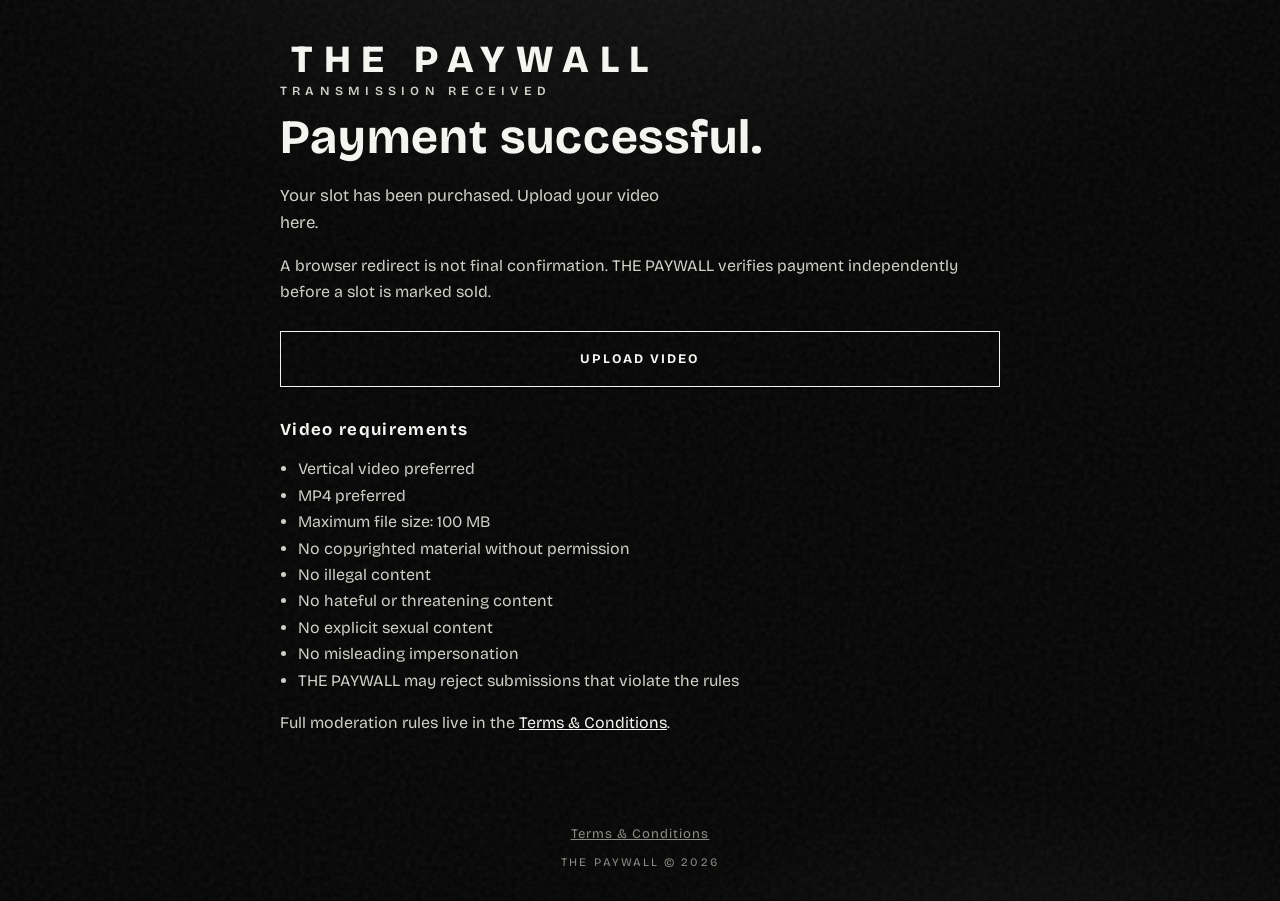
<file: success.html>
<!DOCTYPE html>
<html lang="en">
<head>
  <meta charset="UTF-8">
  <meta name="viewport" content="width=device-width, initial-scale=1, viewport-fit=cover">
  <meta name="theme-color" content="#050505">
  <title>Payment — THE PAYWALL</title>
  <link rel="icon" href="assets/favicon.svg" type="image/svg+xml">
  <link rel="preconnect" href="https://fonts.googleapis.com">
  <link rel="preconnect" href="https://fonts.gstatic.com" crossorigin>
  <link href="https://fonts.googleapis.com/css2?family=Bricolage+Grotesque:opsz,wght@12..96,400;12..96,600;12..96,700;12..96,800&display=swap" rel="stylesheet">
  <link rel="stylesheet" href="css/style.css">
</head>
<body>
  <div class="grain" aria-hidden="true"></div>

  <main class="stage stage-copy">
    <header class="brand">
      <a href="index.html" class="brand-link">THE PAYWALL</a>
    </header>

    <section class="legal">
      <p class="slot-label">TRANSMISSION RECEIVED</p>
      <h1>Payment successful.</h1>
      <p class="lede">Your slot has been purchased. Upload your video here.</p>
      <p class="fine">A browser redirect is not final confirmation. THE PAYWALL verifies payment independently before a slot is marked sold.</p>

      <a class="cta cta-link" id="upload-btn" href="#">UPLOAD VIDEO</a>
      <p class="pay-note" id="upload-note" hidden></p>

      <h2>Video requirements</h2>
      <ul>
        <li>Vertical video preferred</li>
        <li>MP4 preferred</li>
        <li>Maximum file size: <span id="max-size">100 MB</span></li>
        <li>No copyrighted material without permission</li>
        <li>No illegal content</li>
        <li>No hateful or threatening content</li>
        <li>No explicit sexual content</li>
        <li>No misleading impersonation</li>
        <li>THE PAYWALL may reject submissions that violate the rules</li>
      </ul>
      <p>Full moderation rules live in the <a href="terms.html">Terms &amp; Conditions</a>.</p>
    </section>
  </main>

  <footer class="site-footer">
    <a href="terms.html">Terms &amp; Conditions</a>
    <p>THE PAYWALL © <span id="year">2026</span></p>
  </footer>

  <script src="js/app.js" defer></script>
</body>
</html>
</file>
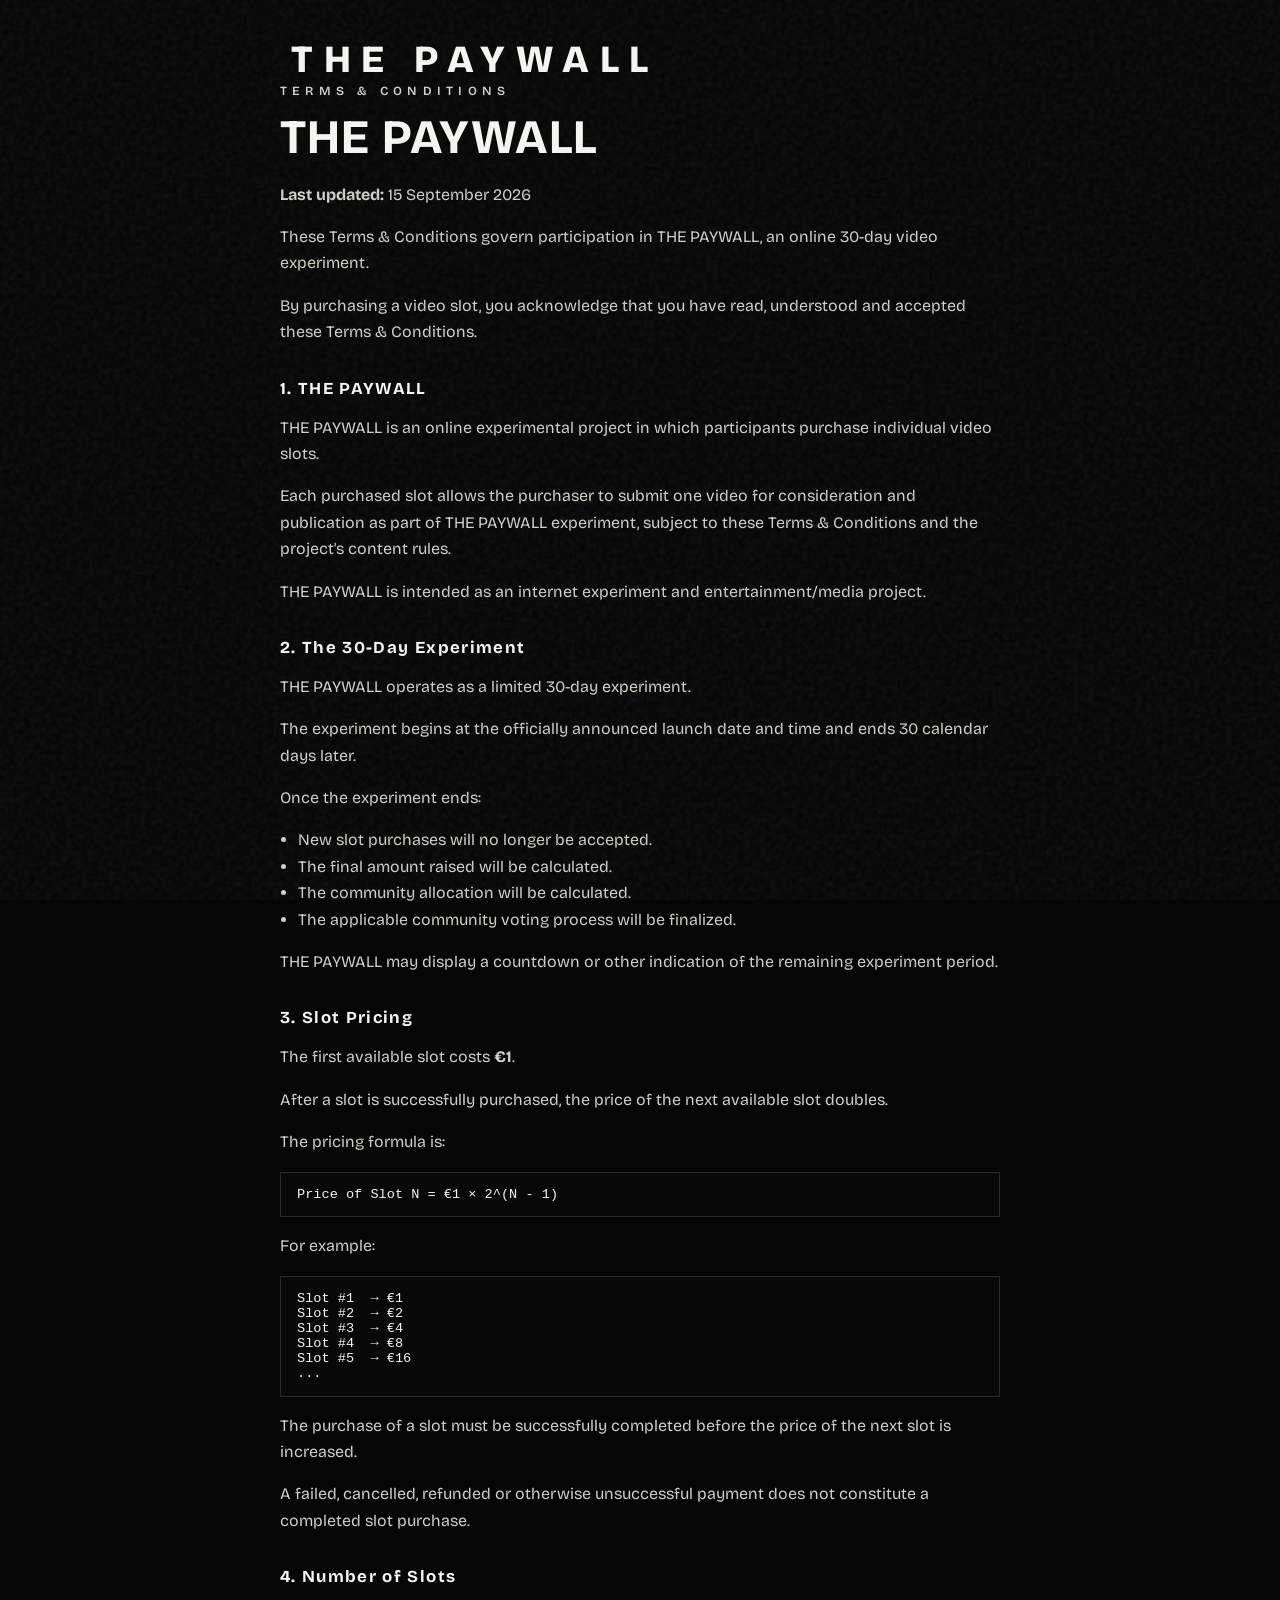
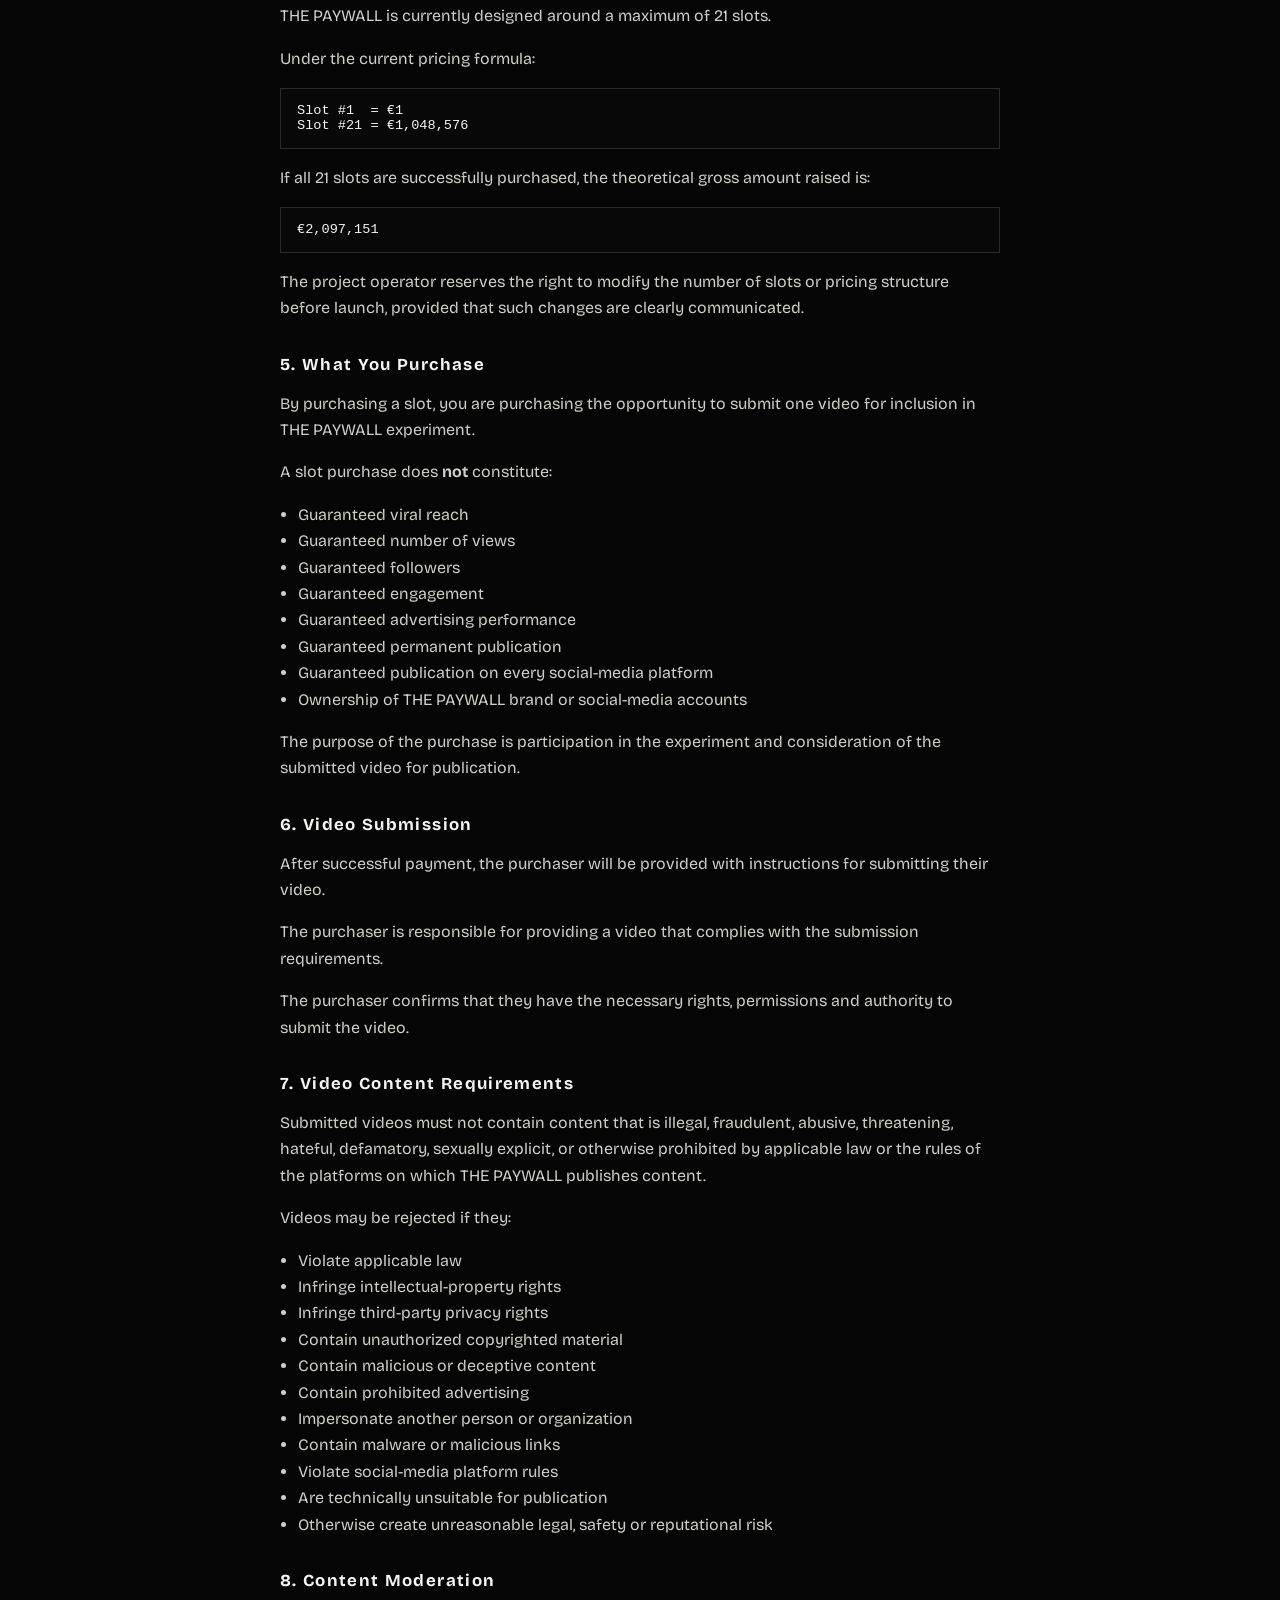
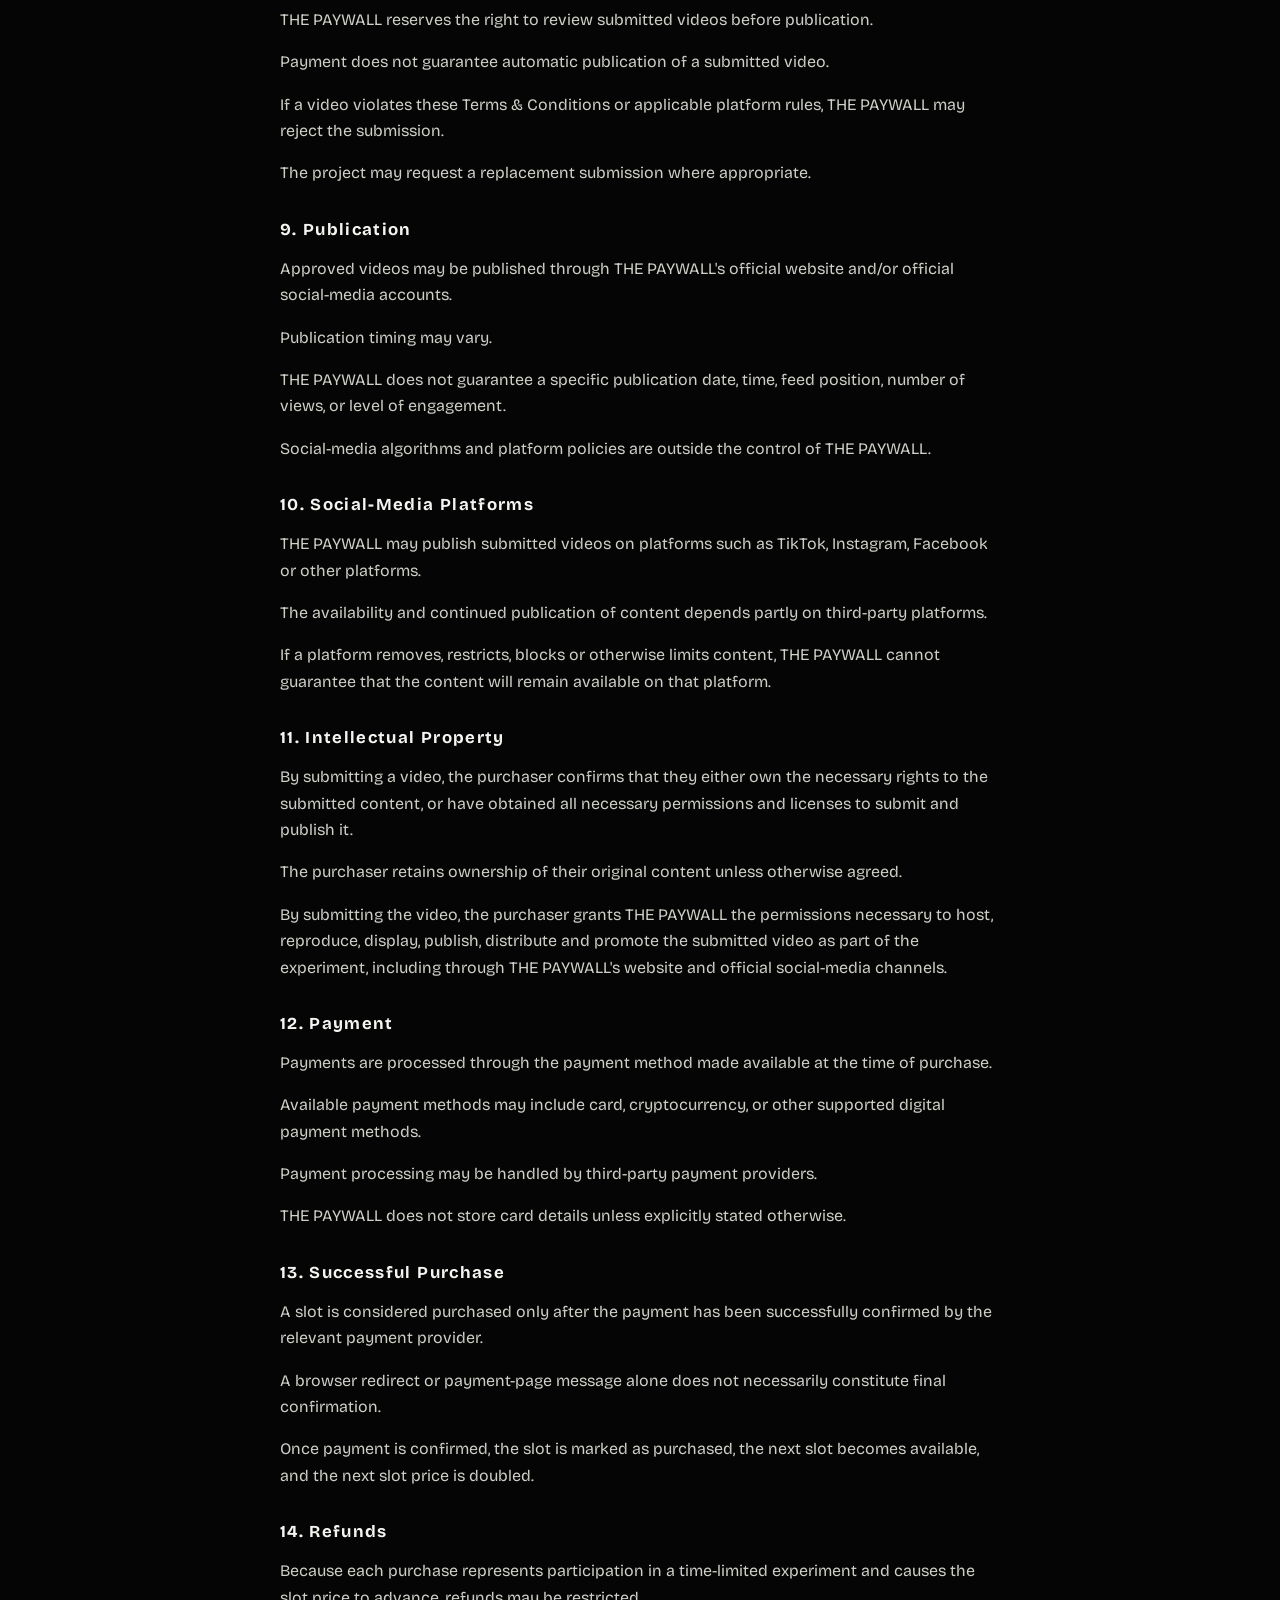
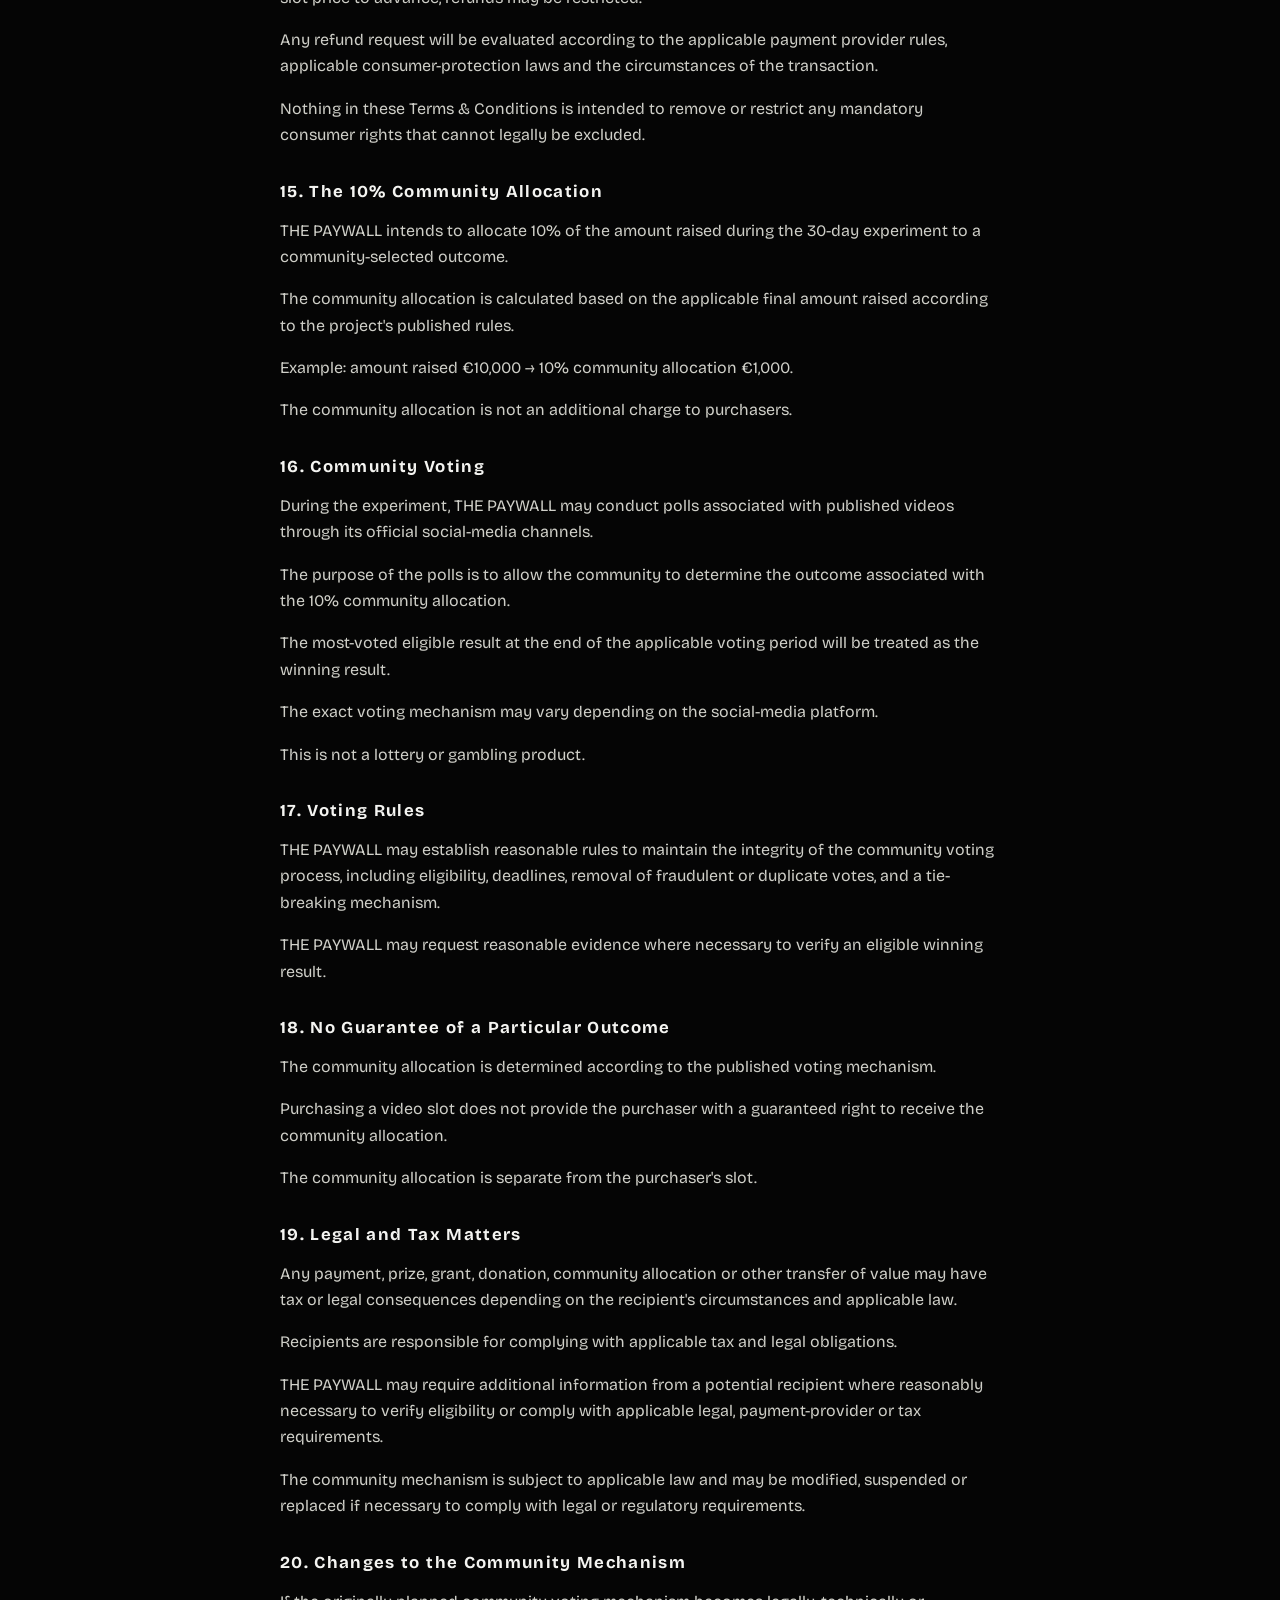
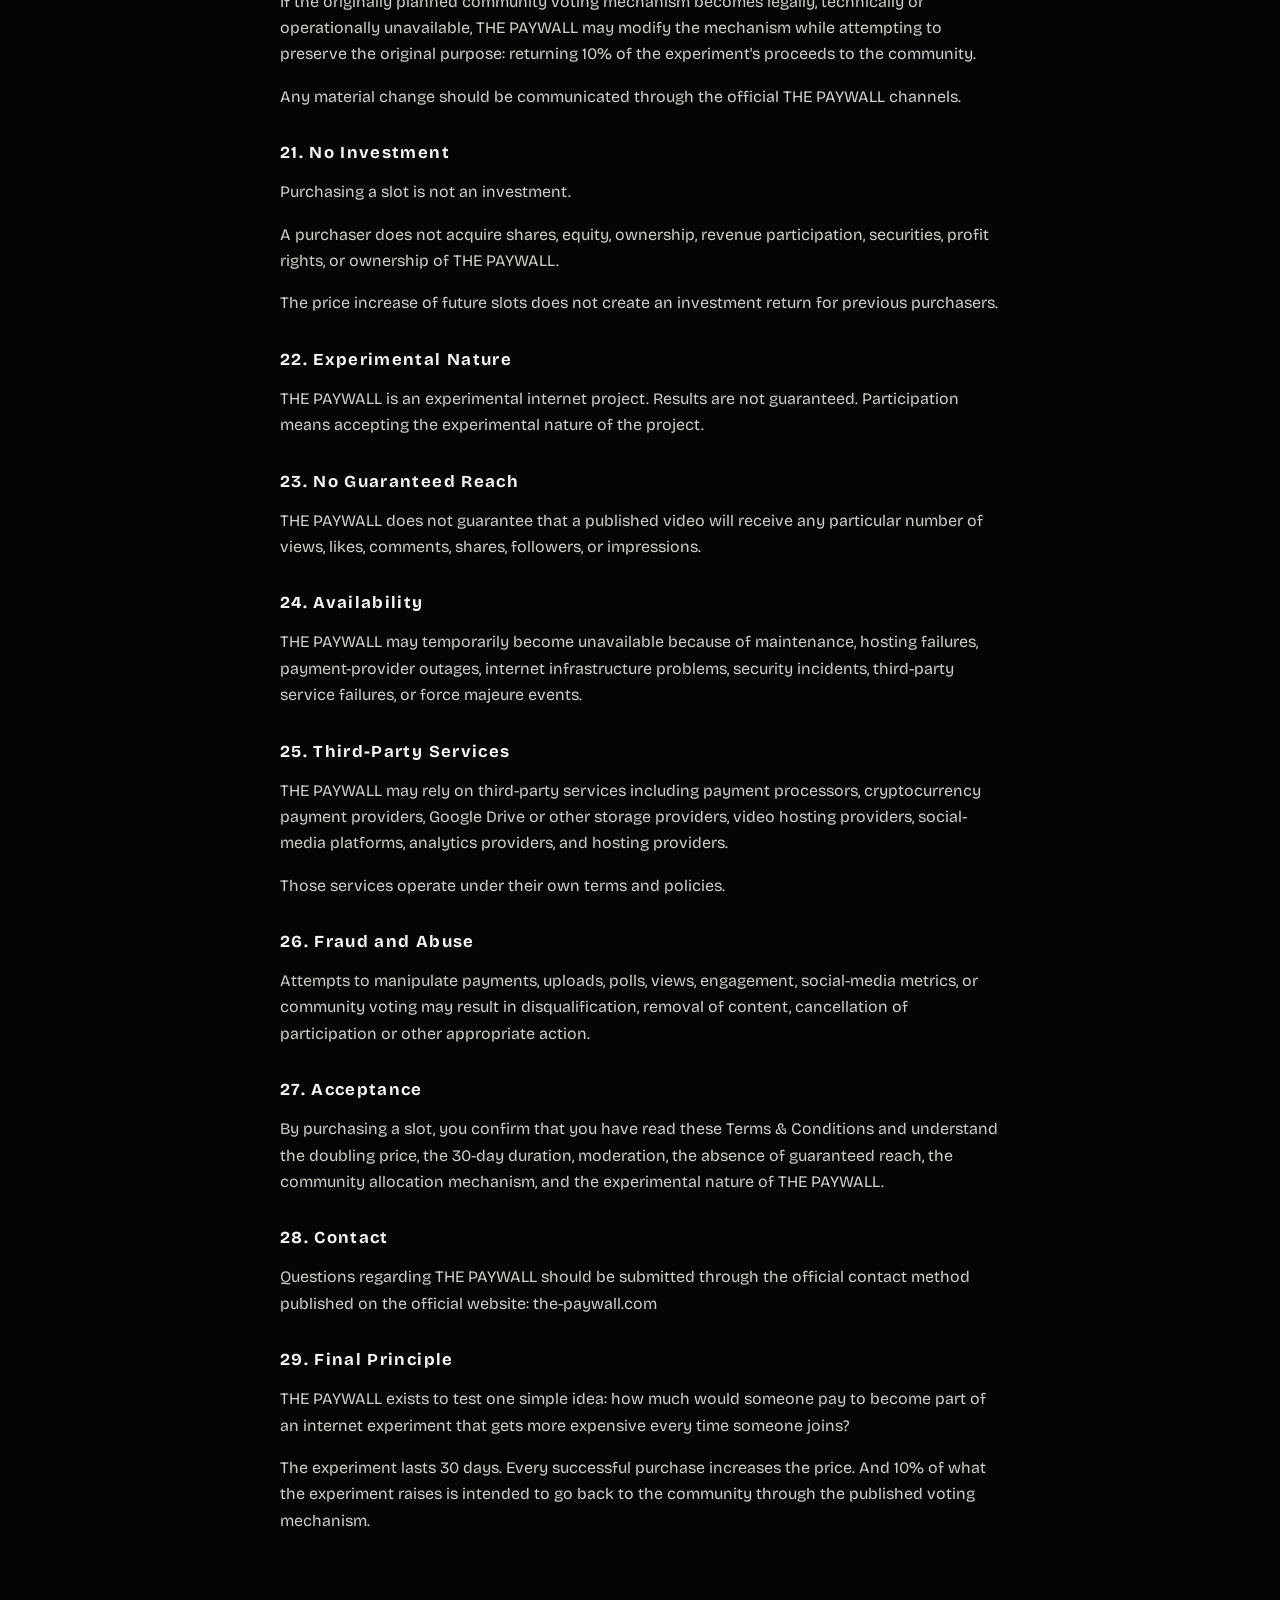
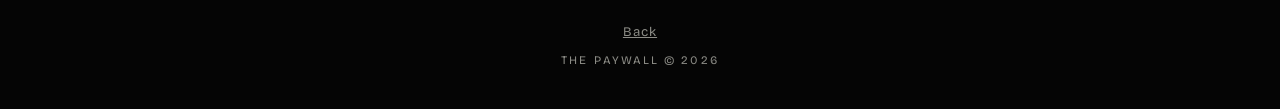
<file: terms.html>
<!DOCTYPE html>
<html lang="en">
<head>
  <meta charset="UTF-8">
  <meta name="viewport" content="width=device-width, initial-scale=1, viewport-fit=cover">
  <meta name="theme-color" content="#050505">
  <title>Terms &amp; Conditions — THE PAYWALL</title>
  <link rel="icon" href="assets/favicon.svg" type="image/svg+xml">
  <link rel="preconnect" href="https://fonts.googleapis.com">
  <link rel="preconnect" href="https://fonts.gstatic.com" crossorigin>
  <link href="https://fonts.googleapis.com/css2?family=Bricolage+Grotesque:opsz,wght@12..96,400;12..96,600;12..96,700;12..96,800&display=swap" rel="stylesheet">
  <link rel="stylesheet" href="css/style.css">
</head>
<body>
  <div class="grain" aria-hidden="true"></div>

  <main class="stage stage-copy">
    <header class="brand">
      <a href="index.html" class="brand-link">THE PAYWALL</a>
    </header>

    <article class="legal">
      <p class="slot-label">TERMS &amp; CONDITIONS</p>
      <h1>THE PAYWALL</h1>
      <p class="fine"><strong>Last updated:</strong> 15 September 2026</p>
      <p>These Terms &amp; Conditions govern participation in THE PAYWALL, an online 30-day video experiment.</p>
      <p>By purchasing a video slot, you acknowledge that you have read, understood and accepted these Terms &amp; Conditions.</p>

      <h2>1. THE PAYWALL</h2>
      <p>THE PAYWALL is an online experimental project in which participants purchase individual video slots.</p>
      <p>Each purchased slot allows the purchaser to submit one video for consideration and publication as part of THE PAYWALL experiment, subject to these Terms &amp; Conditions and the project's content rules.</p>
      <p>THE PAYWALL is intended as an internet experiment and entertainment/media project.</p>

      <h2>2. The 30-Day Experiment</h2>
      <p>THE PAYWALL operates as a limited 30-day experiment.</p>
      <p>The experiment begins at the officially announced launch date and time and ends 30 calendar days later.</p>
      <p>Once the experiment ends:</p>
      <ul>
        <li>New slot purchases will no longer be accepted.</li>
        <li>The final amount raised will be calculated.</li>
        <li>The community allocation will be calculated.</li>
        <li>The applicable community voting process will be finalized.</li>
      </ul>
      <p>THE PAYWALL may display a countdown or other indication of the remaining experiment period.</p>

      <h2>3. Slot Pricing</h2>
      <p>The first available slot costs <strong>€1</strong>.</p>
      <p>After a slot is successfully purchased, the price of the next available slot doubles.</p>
      <p>The pricing formula is:</p>
      <pre>Price of Slot N = €1 × 2^(N - 1)</pre>
      <p>For example:</p>
      <pre>Slot #1  → €1
Slot #2  → €2
Slot #3  → €4
Slot #4  → €8
Slot #5  → €16
...</pre>
      <p>The purchase of a slot must be successfully completed before the price of the next slot is increased.</p>
      <p>A failed, cancelled, refunded or otherwise unsuccessful payment does not constitute a completed slot purchase.</p>

      <h2>4. Number of Slots</h2>
      <p>THE PAYWALL is currently designed around a maximum of 21 slots.</p>
      <p>Under the current pricing formula:</p>
      <pre>Slot #1  = €1
Slot #21 = €1,048,576</pre>
      <p>If all 21 slots are successfully purchased, the theoretical gross amount raised is:</p>
      <pre>€2,097,151</pre>
      <p>The project operator reserves the right to modify the number of slots or pricing structure before launch, provided that such changes are clearly communicated.</p>

      <h2>5. What You Purchase</h2>
      <p>By purchasing a slot, you are purchasing the opportunity to submit one video for inclusion in THE PAYWALL experiment.</p>
      <p>A slot purchase does <strong>not</strong> constitute:</p>
      <ul>
        <li>Guaranteed viral reach</li>
        <li>Guaranteed number of views</li>
        <li>Guaranteed followers</li>
        <li>Guaranteed engagement</li>
        <li>Guaranteed advertising performance</li>
        <li>Guaranteed permanent publication</li>
        <li>Guaranteed publication on every social-media platform</li>
        <li>Ownership of THE PAYWALL brand or social-media accounts</li>
      </ul>
      <p>The purpose of the purchase is participation in the experiment and consideration of the submitted video for publication.</p>

      <h2>6. Video Submission</h2>
      <p>After successful payment, the purchaser will be provided with instructions for submitting their video.</p>
      <p>The purchaser is responsible for providing a video that complies with the submission requirements.</p>
      <p>The purchaser confirms that they have the necessary rights, permissions and authority to submit the video.</p>

      <h2>7. Video Content Requirements</h2>
      <p>Submitted videos must not contain content that is illegal, fraudulent, abusive, threatening, hateful, defamatory, sexually explicit, or otherwise prohibited by applicable law or the rules of the platforms on which THE PAYWALL publishes content.</p>
      <p>Videos may be rejected if they:</p>
      <ul>
        <li>Violate applicable law</li>
        <li>Infringe intellectual-property rights</li>
        <li>Infringe third-party privacy rights</li>
        <li>Contain unauthorized copyrighted material</li>
        <li>Contain malicious or deceptive content</li>
        <li>Contain prohibited advertising</li>
        <li>Impersonate another person or organization</li>
        <li>Contain malware or malicious links</li>
        <li>Violate social-media platform rules</li>
        <li>Are technically unsuitable for publication</li>
        <li>Otherwise create unreasonable legal, safety or reputational risk</li>
      </ul>

      <h2>8. Content Moderation</h2>
      <p>THE PAYWALL reserves the right to review submitted videos before publication.</p>
      <p>Payment does not guarantee automatic publication of a submitted video.</p>
      <p>If a video violates these Terms &amp; Conditions or applicable platform rules, THE PAYWALL may reject the submission.</p>
      <p>The project may request a replacement submission where appropriate.</p>

      <h2>9. Publication</h2>
      <p>Approved videos may be published through THE PAYWALL's official website and/or official social-media accounts.</p>
      <p>Publication timing may vary.</p>
      <p>THE PAYWALL does not guarantee a specific publication date, time, feed position, number of views, or level of engagement.</p>
      <p>Social-media algorithms and platform policies are outside the control of THE PAYWALL.</p>

      <h2>10. Social-Media Platforms</h2>
      <p>THE PAYWALL may publish submitted videos on platforms such as TikTok, Instagram, Facebook or other platforms.</p>
      <p>The availability and continued publication of content depends partly on third-party platforms.</p>
      <p>If a platform removes, restricts, blocks or otherwise limits content, THE PAYWALL cannot guarantee that the content will remain available on that platform.</p>

      <h2>11. Intellectual Property</h2>
      <p>By submitting a video, the purchaser confirms that they either own the necessary rights to the submitted content, or have obtained all necessary permissions and licenses to submit and publish it.</p>
      <p>The purchaser retains ownership of their original content unless otherwise agreed.</p>
      <p>By submitting the video, the purchaser grants THE PAYWALL the permissions necessary to host, reproduce, display, publish, distribute and promote the submitted video as part of the experiment, including through THE PAYWALL's website and official social-media channels.</p>

      <h2>12. Payment</h2>
      <p>Payments are processed through the payment method made available at the time of purchase.</p>
      <p>Available payment methods may include card, cryptocurrency, or other supported digital payment methods.</p>
      <p>Payment processing may be handled by third-party payment providers.</p>
      <p>THE PAYWALL does not store card details unless explicitly stated otherwise.</p>

      <h2>13. Successful Purchase</h2>
      <p>A slot is considered purchased only after the payment has been successfully confirmed by the relevant payment provider.</p>
      <p>A browser redirect or payment-page message alone does not necessarily constitute final confirmation.</p>
      <p>Once payment is confirmed, the slot is marked as purchased, the next slot becomes available, and the next slot price is doubled.</p>

      <h2>14. Refunds</h2>
      <p>Because each purchase represents participation in a time-limited experiment and causes the slot price to advance, refunds may be restricted.</p>
      <p>Any refund request will be evaluated according to the applicable payment provider rules, applicable consumer-protection laws and the circumstances of the transaction.</p>
      <p>Nothing in these Terms &amp; Conditions is intended to remove or restrict any mandatory consumer rights that cannot legally be excluded.</p>

      <h2>15. The 10% Community Allocation</h2>
      <p>THE PAYWALL intends to allocate 10% of the amount raised during the 30-day experiment to a community-selected outcome.</p>
      <p>The community allocation is calculated based on the applicable final amount raised according to the project's published rules.</p>
      <p>Example: amount raised €10,000 → 10% community allocation €1,000.</p>
      <p>The community allocation is not an additional charge to purchasers.</p>

      <h2>16. Community Voting</h2>
      <p>During the experiment, THE PAYWALL may conduct polls associated with published videos through its official social-media channels.</p>
      <p>The purpose of the polls is to allow the community to determine the outcome associated with the 10% community allocation.</p>
      <p>The most-voted eligible result at the end of the applicable voting period will be treated as the winning result.</p>
      <p>The exact voting mechanism may vary depending on the social-media platform.</p>
      <p>This is not a lottery or gambling product.</p>

      <h2>17. Voting Rules</h2>
      <p>THE PAYWALL may establish reasonable rules to maintain the integrity of the community voting process, including eligibility, deadlines, removal of fraudulent or duplicate votes, and a tie-breaking mechanism.</p>
      <p>THE PAYWALL may request reasonable evidence where necessary to verify an eligible winning result.</p>

      <h2>18. No Guarantee of a Particular Outcome</h2>
      <p>The community allocation is determined according to the published voting mechanism.</p>
      <p>Purchasing a video slot does not provide the purchaser with a guaranteed right to receive the community allocation.</p>
      <p>The community allocation is separate from the purchaser's slot.</p>

      <h2>19. Legal and Tax Matters</h2>
      <p>Any payment, prize, grant, donation, community allocation or other transfer of value may have tax or legal consequences depending on the recipient's circumstances and applicable law.</p>
      <p>Recipients are responsible for complying with applicable tax and legal obligations.</p>
      <p>THE PAYWALL may require additional information from a potential recipient where reasonably necessary to verify eligibility or comply with applicable legal, payment-provider or tax requirements.</p>
      <p>The community mechanism is subject to applicable law and may be modified, suspended or replaced if necessary to comply with legal or regulatory requirements.</p>

      <h2>20. Changes to the Community Mechanism</h2>
      <p>If the originally planned community voting mechanism becomes legally, technically or operationally unavailable, THE PAYWALL may modify the mechanism while attempting to preserve the original purpose: returning 10% of the experiment's proceeds to the community.</p>
      <p>Any material change should be communicated through the official THE PAYWALL channels.</p>

      <h2>21. No Investment</h2>
      <p>Purchasing a slot is not an investment.</p>
      <p>A purchaser does not acquire shares, equity, ownership, revenue participation, securities, profit rights, or ownership of THE PAYWALL.</p>
      <p>The price increase of future slots does not create an investment return for previous purchasers.</p>

      <h2>22. Experimental Nature</h2>
      <p>THE PAYWALL is an experimental internet project. Results are not guaranteed. Participation means accepting the experimental nature of the project.</p>

      <h2>23. No Guaranteed Reach</h2>
      <p>THE PAYWALL does not guarantee that a published video will receive any particular number of views, likes, comments, shares, followers, or impressions.</p>

      <h2>24. Availability</h2>
      <p>THE PAYWALL may temporarily become unavailable because of maintenance, hosting failures, payment-provider outages, internet infrastructure problems, security incidents, third-party service failures, or force majeure events.</p>

      <h2>25. Third-Party Services</h2>
      <p>THE PAYWALL may rely on third-party services including payment processors, cryptocurrency payment providers, Google Drive or other storage providers, video hosting providers, social-media platforms, analytics providers, and hosting providers.</p>
      <p>Those services operate under their own terms and policies.</p>

      <h2>26. Fraud and Abuse</h2>
      <p>Attempts to manipulate payments, uploads, polls, views, engagement, social-media metrics, or community voting may result in disqualification, removal of content, cancellation of participation or other appropriate action.</p>

      <h2>27. Acceptance</h2>
      <p>By purchasing a slot, you confirm that you have read these Terms &amp; Conditions and understand the doubling price, the 30-day duration, moderation, the absence of guaranteed reach, the community allocation mechanism, and the experimental nature of THE PAYWALL.</p>

      <h2>28. Contact</h2>
      <p>Questions regarding THE PAYWALL should be submitted through the official contact method published on the official website: the-paywall.com</p>

      <h2>29. Final Principle</h2>
      <p>THE PAYWALL exists to test one simple idea: how much would someone pay to become part of an internet experiment that gets more expensive every time someone joins?</p>
      <p>The experiment lasts 30 days. Every successful purchase increases the price. And 10% of what the experiment raises is intended to go back to the community through the published voting mechanism.</p>
    </article>
  </main>

  <footer class="site-footer">
    <a href="index.html">Back</a>
    <p>THE PAYWALL © <span id="year">2026</span></p>
  </footer>

  <script src="js/app.js" defer></script>
</body>
</html>
</file>
<file: css/style.css>
:root {
  --bg: #050505;
  --ink: #f4f4f1;
  --mute: #8c8c86;
  --line: rgba(244, 244, 241, 0.14);
  --glow: rgba(244, 244, 241, 0.18);
  --sheet: #0b0b0b;
  --font: "Bricolage Grotesque", system-ui, sans-serif;
}

*,
*::before,
*::after {
  box-sizing: border-box;
}

html,
body {
  margin: 0;
  min-height: 100%;
  background: var(--bg);
  color: var(--ink);
  font-family: var(--font);
}

body {
  min-height: 100dvh;
  display: flex;
  flex-direction: column;
  background:
    radial-gradient(1200px 600px at 50% -10%, rgba(255, 255, 255, 0.06), transparent 55%),
    radial-gradient(800px 400px at 80% 110%, rgba(90, 90, 80, 0.12), transparent 50%),
    var(--bg);
}

.grain {
  pointer-events: none;
  position: fixed;
  inset: 0;
  opacity: 0.07;
  z-index: 0;
  background-image: url("data:image/svg+xml,%3Csvg viewBox='0 0 200 200' xmlns='http://www.w3.org/2000/svg'%3E%3Cfilter id='n'%3E%3CfeTurbulence type='fractalNoise' baseFrequency='.85' numOctaves='4' stitchTiles='stitch'/%3E%3C/filter%3E%3Crect width='100%25' height='100%25' filter='url(%23n)'/%3E%3C/svg%3E");
}

a {
  color: var(--ink);
}

.stage {
  position: relative;
  z-index: 1;
  width: min(720px, calc(100% - 2rem));
  margin: 0 auto;
  padding: 2.4rem 0 3rem;
  flex: 1;
  display: flex;
  flex-direction: column;
  align-items: center;
  text-align: center;
  animation: rise 0.9s ease both;
}

.stage-copy {
  align-items: stretch;
  text-align: left;
}

@keyframes rise {
  from {
    opacity: 0;
    transform: translateY(12px);
  }
  to {
    opacity: 1;
    transform: none;
  }
}

.brand h1,
.brand-link {
  margin: 0;
  font-size: clamp(1.6rem, 5vw, 2.4rem);
  font-weight: 800;
  letter-spacing: 0.28em;
  text-indent: 0.28em;
  line-height: 1.1;
}

.brand-link {
  display: inline-block;
  text-decoration: none;
}

.reel {
  width: 100%;
  margin-top: 2.6rem;
}

.frame {
  position: relative;
  width: min(100%, 360px);
  margin: 0 auto;
  aspect-ratio: 9 / 16;
  max-height: min(62dvh, 640px);
  height: auto;
  border: 1px solid var(--line);
  background: #000;
  overflow: hidden;
  box-shadow: 0 0 80px var(--glow);
}

.frame video {
  width: 100%;
  height: 100%;
  object-fit: contain;
  background: #000;
  display: block;
}

.frame-empty {
  position: absolute;
  inset: 0;
  display: grid;
  place-items: center;
  letter-spacing: 0.34em;
  font-size: 0.72rem;
  color: var(--mute);
}

.socials {
  display: flex;
  justify-content: center;
  align-items: center;
  gap: 1.15rem;
  margin-top: 1.15rem;
}

.social {
  display: grid;
  place-items: center;
  width: 44px;
  height: 44px;
  color: var(--mute);
  text-decoration: none;
  transition: color 0.2s ease, transform 0.2s ease, filter 0.2s ease;
}

.social svg {
  width: 22px;
  height: 22px;
  display: block;
}

.social:hover,
.social:focus-visible {
  color: var(--ink);
  transform: translateY(-1px);
  filter: drop-shadow(0 0 10px var(--glow));
  outline: none;
}

.slot {
  margin-top: 2rem;
}

.slot-label {
  margin: 0;
  letter-spacing: 0.42em;
  font-size: 0.78rem;
  font-weight: 600;
  color: var(--mute);
}

.slot-price {
  margin: 0.45rem 0 0;
  font-size: clamp(2.4rem, 8vw, 4rem);
  font-weight: 800;
  letter-spacing: 0.04em;
  line-height: 1;
}

.cta-wrap {
  width: min(100%, 420px);
  margin-top: 2.2rem;
}

.cta {
  appearance: none;
  width: 100%;
  min-height: 56px;
  padding: 0.95rem 1.2rem;
  border: 1px solid var(--ink);
  background: transparent;
  color: var(--ink);
  font-family: inherit;
  font-size: 0.82rem;
  font-weight: 700;
  letter-spacing: 0.16em;
  cursor: pointer;
  transition: background 0.2s ease, color 0.2s ease, box-shadow 0.2s ease;
}

.cta:hover,
.cta:focus-visible {
  background: var(--ink);
  color: var(--bg);
  box-shadow: 0 0 28px var(--glow);
  outline: none;
}

.cta:disabled {
  opacity: 0.38;
  cursor: not-allowed;
  box-shadow: none;
  background: transparent;
  color: var(--ink);
}

.cta-link {
  display: grid;
  place-items: center;
  text-decoration: none;
  margin: 1.6rem 0;
}

.ended {
  margin: 0.9rem 0 0;
  letter-spacing: 0.18em;
  font-size: 0.78rem;
  color: var(--mute);
}

.site-footer {
  position: relative;
  z-index: 1;
  padding: 1.4rem 1rem 2rem;
  text-align: center;
}

.site-footer a {
  color: var(--mute);
  font-size: 0.82rem;
  letter-spacing: 0.08em;
}

.site-footer p {
  margin: 0.85rem 0 0;
  color: var(--mute);
  font-size: 0.72rem;
  letter-spacing: 0.18em;
}

.modal[hidden] {
  display: none;
}

.modal {
  position: fixed;
  inset: 0;
  z-index: 20;
}

.modal-backdrop {
  position: absolute;
  inset: 0;
  background: rgba(0, 0, 0, 0.72);
  backdrop-filter: blur(10px);
}

.modal-sheet {
  position: relative;
  width: min(440px, calc(100% - 1.5rem));
  margin: 12dvh auto 0;
  padding: 2rem 1.4rem 1.4rem;
  border: 1px solid var(--line);
  background: var(--sheet);
  text-align: center;
  max-height: 84dvh;
  overflow: auto;
}

.modal-kicker,
.modal-choose,
.modal-copy,
.pay-note,
.fine {
  color: var(--mute);
}

.modal-kicker {
  margin: 0 0 1rem;
  letter-spacing: 0.32em;
  font-size: 0.68rem;
}

.modal-copy {
  margin: 1rem 0 0;
  font-size: 0.95rem;
}

.modal-choose {
  margin: 1.6rem 0 0.9rem;
  letter-spacing: 0.08em;
  font-size: 0.82rem;
}

.pay-row {
  display: grid;
  gap: 0.7rem;
}

.pay-btn,
.cancel {
  appearance: none;
  font-family: inherit;
  cursor: pointer;
}

.pay-btn {
  min-height: 52px;
  border: 1px solid var(--ink);
  background: transparent;
  color: var(--ink);
  letter-spacing: 0.22em;
  font-weight: 700;
}

.pay-btn:hover,
.pay-btn:focus-visible {
  background: var(--ink);
  color: var(--bg);
  outline: none;
}

.pay-note {
  margin: 0.9rem 0 0;
  font-size: 0.82rem;
}

.modal-terms {
  display: inline-block;
  margin-top: 1.2rem;
  color: var(--mute);
  font-size: 0.8rem;
}

.cancel {
  display: block;
  width: 100%;
  margin-top: 0.7rem;
  padding: 0.8rem;
  border: 0;
  background: none;
  color: var(--mute);
  letter-spacing: 0.14em;
}

.legal h1 {
  margin: 0.4rem 0 0;
  font-size: clamp(1.8rem, 6vw, 3rem);
  letter-spacing: 0.02em;
}

.legal h2 {
  margin: 2rem 0 0.7rem;
  font-size: 1.05rem;
  letter-spacing: 0.08em;
}

.lede {
  margin: 1rem 0 0;
  font-size: 1.05rem;
  max-width: 38ch;
}

.fine,
.legal p,
.legal li {
  color: #cfcfc8;
  line-height: 1.65;
}

.legal ul {
  padding-left: 1.1rem;
}

.legal pre {
  overflow: auto;
  padding: 0.9rem 1rem;
  border: 1px solid var(--line);
  background: #080808;
  font-size: 0.85rem;
}

@media (max-width: 640px) {
  .stage {
    padding-top: 1.6rem;
  }

  .frame {
    width: min(100%, 86vw);
  }

  .modal-sheet {
    margin-top: auto;
    position: absolute;
    left: 50%;
    bottom: 0;
    transform: translateX(-50%);
    width: 100%;
    border-bottom: 0;
    padding-bottom: calc(1.2rem + env(safe-area-inset-bottom));
  }
}
</file>
